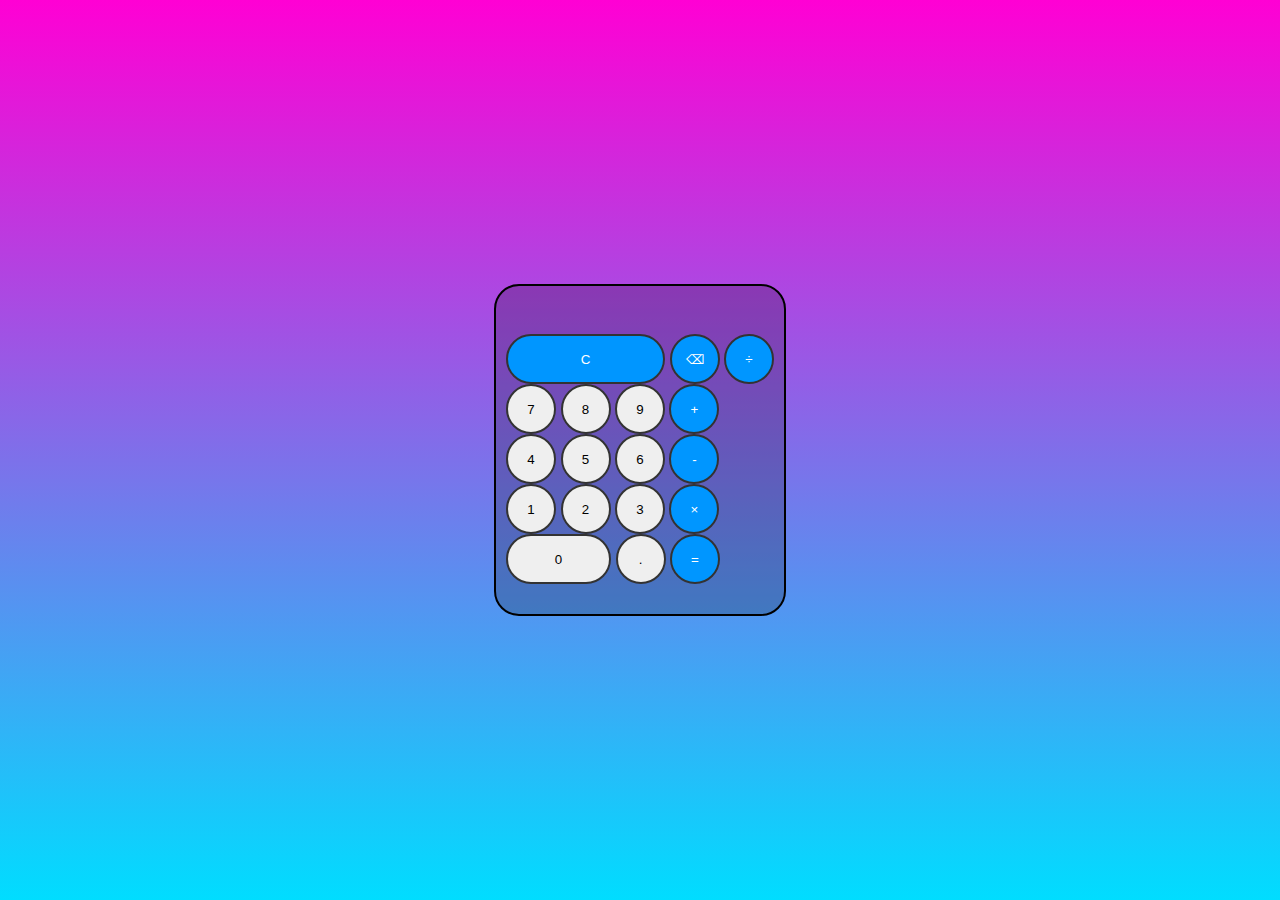
<file: index.html>
<!DOCTYPE html>
<html lang="en">
<head>
    <meta charset="UTF-8">
    <meta name="viewport" content="width=device-width, initial-scale=1.0">
    <title>Calculator</title>
    <link rel="stylesheet" href="style.css">
    <script src="script.js"></script>
    <style>
        
    </style>
</head>
<body>
    <div class="line"></div>
    <div id="calculator">
        <label type="text" id="display"></label>
        <br>
        
        <button id="clear" onclick="clearDisplay()">C</button>
        <button id="colored" onclick="backspace()">⌫</button>
        <button id="colored" onclick="appendToDisplay('/')">÷</button>
        <br>
        <button id="button" onclick="appendToDisplay('7')">7</button>
        <button id="button" onclick="appendToDisplay('8')">8</button>
        <button id="button" onclick="appendToDisplay('9')">9</button>
        <button id="colored" onclick="appendToDisplay('+')">+</button>
        <br>
        <button id="button" onclick="appendToDisplay('4')">4</button>
        <button id="button" onclick="appendToDisplay('5')">5</button>
        <button id="button" onclick="appendToDisplay('6')">6</button>
        <button id="colored" onclick="appendToDisplay('-')">-</button>
        <br>
        <button id="button" onclick="appendToDisplay('1')">1</button>
        <button id="button" onclick="appendToDisplay('2')">2</button>
        <button id="button" onclick="appendToDisplay('3')">3</button>
        <button id="colored" onclick="appendToDisplay('*')">×</button>
        <br>
        <button id="button0" onclick="appendToDisplay('0')">0</button>
        <button id="button" onclick="appendToDisplay('.')">.</button>
        <button id="colored" onclick="calculateResult()">=</button>
        
        
        
        
    </div>
</body>
</html>
</file>
<file: style.css>
body {
    font-family: "Arial", sans-serif;
    display: flex;
    justify-content: center;
    align-items: center;
    height: 100vh;
    margin: 0;
    background: linear-gradient(#ff00d4, #00ddff);
    
}
#button {
    
    border: 2px solid #333;
    border-radius: 100%;
    width: 50px; 
    height: 50px;
    
}

#display {
    height: 40px;
    width: 205px;
    border-radius: 10px;
    border: none
    
}
#calculator {
    border: 2px solid rgba(0, 0, 0);
    background-color: rgba(0, 0, 0, 0.2);
    padding-top: 30px;
    border-radius: 25px;
    padding-right: 10px;
    padding-left: 10px;
    padding-bottom: 30px;
    
    
    
}
#button0 {
    border: 2px solid #333;
    border-radius: 100px;
    width: 105px; 
    height: 50px;
}
#clear {
    border: 2px solid #333;
    border-radius: 100px;
    width: 159px; 
    height: 50px;
    background-color: #0096FF;
    color: #ffffff;
}

#colored {
    border: 2px solid #333;
    border-radius: 100%;
    width: 50px; 
    height: 50px;
    background-color: #0096FF;
    color: white;
}
#colored:active, #button:active, #button0:active, #clear:active {
    transform: scale(0.85);
}
</file>
